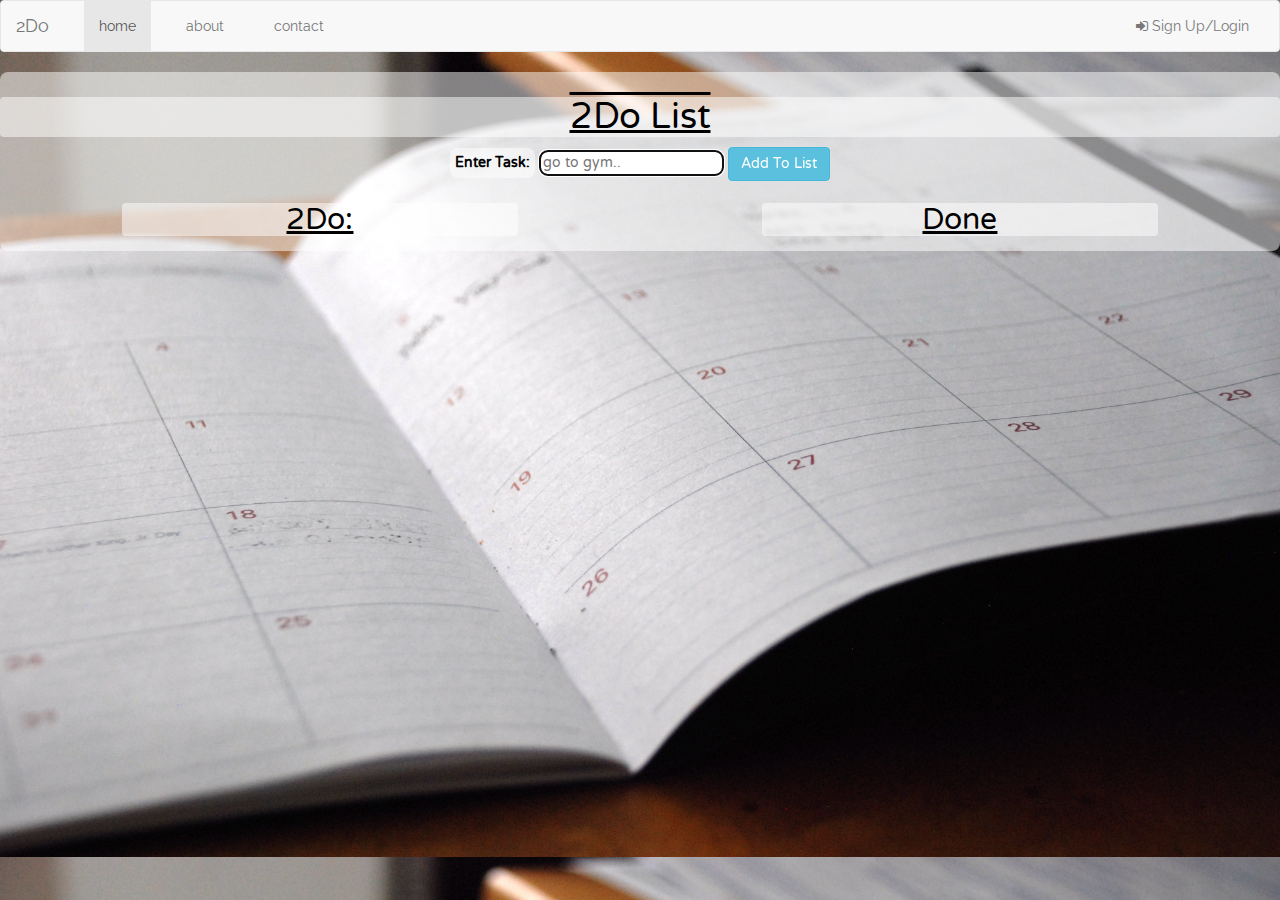
<file: index.html>
<!DOCTYPE html>
<html lang="en">
<head>
  <meta charset="UTF-8">
  <meta name="viewport" content="width=device-width, initial-scale=1.0">
  <meta http-equiv="X-UA-Compatible" content="ie=edge">
  <link rel="stylesheet" href="css/styles.css">
  <!-- Latest compiled and minified CSS -->
  <link rel="stylesheet" href="https://maxcdn.bootstrapcdn.com/bootstrap/3.3.7/css/bootstrap.min.css" integrity="sha384-BVYiiSIFeK1dGmJRAkycuHAHRg32OmUcww7on3RYdg4Va+PmSTsz/K68vbdEjh4u" crossorigin="anonymous">
  <link rel="stylesheet" href="https://cdnjs.cloudflare.com/ajax/libs/font-awesome/4.7.0/css/font-awesome.min.css">
  <link rel="stylesheet" href="css/bootstrap.min.css">
  <link rel="shortcut icon" href="img/favicon.ico"/>
  <title>2Do</title>

</head>
<body>
  <!--NAV BAR -->

<nav class="navbar navbar-default">
  <div class="container-fluid">
    <div class="navbar-header">
      <button type="button" class="navbar-toggle" data-toggle="collapse" data-target="#myNavbar">
        <span class="icon-bar"></span>
        <span class="icon-bar"></span>
        <span class="icon-bar"></span>
      </button>
      <a class="navbar-brand raleway" href="index.html">2Do</a>
    </div>
    <div class="collapse navbar-collapse raleway" id="myNavbar">
      <ul class="nav navbar-nav">
        <li class="active"><a href="#" class="navlink">home</a></li>
        <li><a href="about.html" class="navlink">about</a></li>
        <li><a href="contact.html" class="navlink">contact</a></li>
      </ul>
      <ul class="nav navbar-nav navbar-right">
        <li><a href="logsignin.html" class="navlink"><i class="fa fa-sign-in" aria-hidden="true"></i> Sign Up/Login</a></li>
      </ul>
    </div>
  </div>
</nav>



<!--CONTENT STARTS-->
<div class="container-fluid varela black-text main txt-bg">

  <!--input row-->
  <div class="row">
    <h1 class="text-center white-txt-black-bg line">2Do List</h1>
    <div class="col-sm-12 text-center center-block">

    <form action="" class="center-block" id="form">
      <label for="" class="black-text txt-bg">Enter Task:</label>

        <input type="text" name="inputField" placeholder="go to gym.." id="userInput" class="border" autofocus required>

        <button type="button" name="submit" class="btn btn-info addBtn" id="addBtn"> Add To List </button>
    </form>

    </div>
  </div>

<!--task row-->
<div class="row tasklists">
  <!-- NOT DONE COLUMN-->
  <div class="col-md-4 col-md-offset-1 inc-col">
    <h2 class="text-center white-txt-black-bg underline">2Do:</h2>
    <ul id="todo" class="white-txt-black-bg Tajawal"><!--TO-DO LIST-->

    </ul>
  </div>
  <!-- DONE COLUMN-->
  <div class="col-md-4 col-md-offset-2 com-col">
    <h2 class="text-center white-txt-black-bg underline">Done</h2>
    <ul id="done" class="white-txt-black-bg done Tajawal"><!--FINISHED TASKS LIST-->

    </ul>

  </div>
</div>


</div>  <!--End container-fluid-->
</body>

<script src="js/script.js"></script>
<script src="https://code.jquery.com/jquery-2.2.4.min.js" integrity="sha256-BbhdlvQf/xTY9gja0Dq3HiwQF8LaCRTXxZKRutelT44=" crossorigin="anonymous"></script>
<script src="https://maxcdn.bootstrapcdn.com/bootstrap/3.3.7/js/bootstrap.min.js" integrity="sha384-Tc5IQib027qvyjSMfHjOMaLkfuWVxZxUPnCJA7l2mCWNIpG9mGCD8wGNIcPD7Txa" crossorigin="anonymous"></script>
<script src="js/bootstrap.min.js"></script>


</html>
</file>
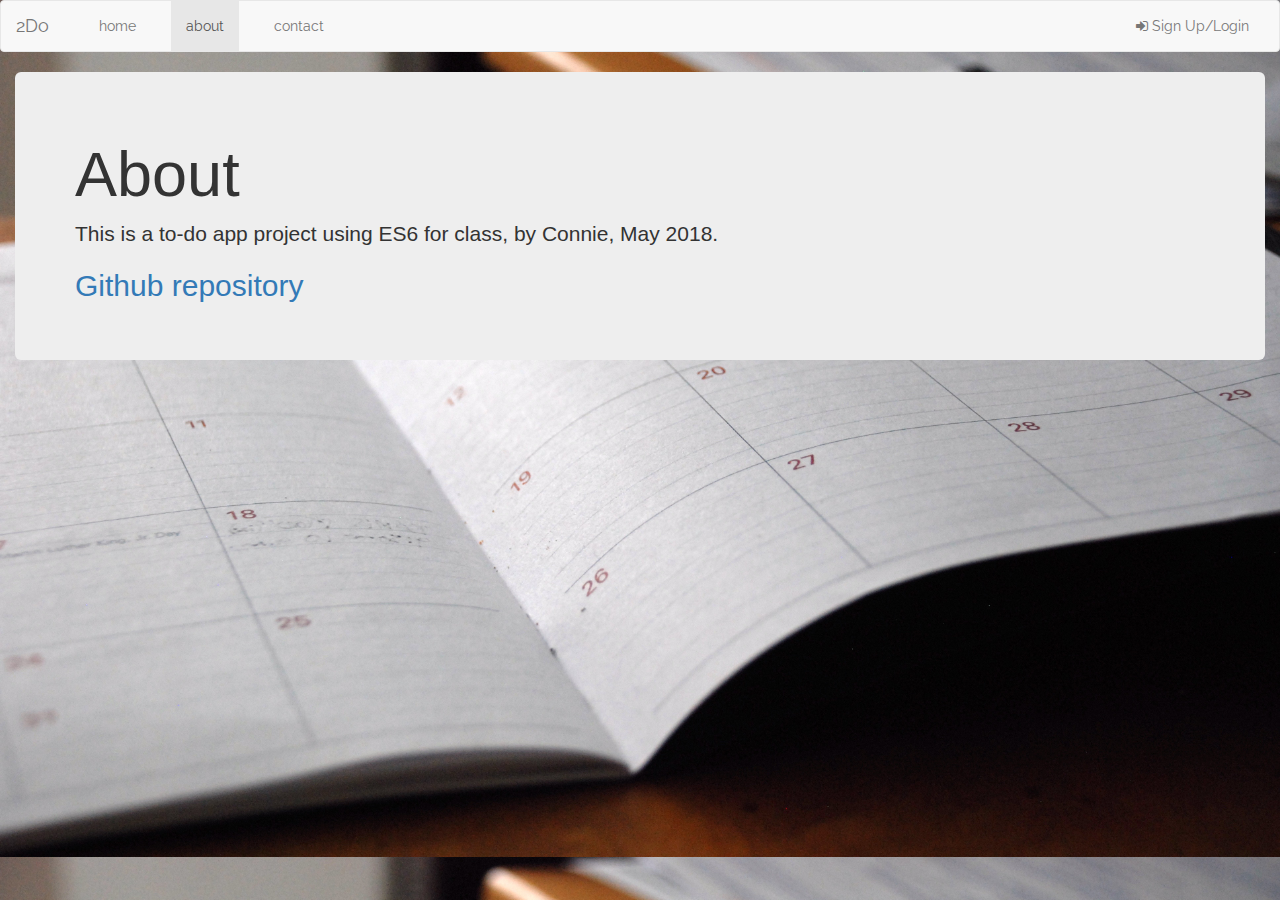
<file: about.html>
<!DOCTYPE html>
<html lang="en">
<head>
  <meta charset="UTF-8">
  <meta name="viewport" content="width=device-width, initial-scale=1.0">
  <meta http-equiv="X-UA-Compatible" content="ie=edge">
  <link rel="stylesheet" href="css/styles.css">
  <!-- Latest compiled and minified CSS -->
  <link rel="stylesheet" href="https://maxcdn.bootstrapcdn.com/bootstrap/3.3.7/css/bootstrap.min.css" integrity="sha384-BVYiiSIFeK1dGmJRAkycuHAHRg32OmUcww7on3RYdg4Va+PmSTsz/K68vbdEjh4u" crossorigin="anonymous">
  <link rel="stylesheet" href="https://cdnjs.cloudflare.com/ajax/libs/font-awesome/4.7.0/css/font-awesome.min.css">
  <link rel="stylesheet" href="css/bootstrap.min.css">
  <link rel="shortcut icon" href="img/favicon.ico"/>

  <title>About</title>

</head>
<body>
  <!--NAV BAR -->

  <nav class="navbar navbar-default">
    <div class="container-fluid">
      <div class="navbar-header">
        <button type="button" class="navbar-toggle" data-toggle="collapse" data-target="#myNavbar">
          <span class="icon-bar"></span>
          <span class="icon-bar"></span>
          <span class="icon-bar"></span>
        </button>
        <a class="navbar-brand raleway" href="index.html">2Do</a>
      </div>
      <div class="collapse navbar-collapse raleway" id="myNavbar">
        <ul class="nav navbar-nav">
          <li><a href="index.html" class="navlink">home</a></li>
          <li class="active"><a href="about.html" class="navlink">about</a></li>
          <li><a href="contact.html" class="navlink">contact</a></li>
        </ul>
        <ul class="nav navbar-nav navbar-right">
          <li><a href="logsignin.html" class="navlink"><i class="fa fa-sign-in" aria-hidden="true"></i> Sign Up/Login</a></li>
        </ul>
      </div>
    </div>
  </nav>

<div class="container-fluid">

  <div class="jumbotron">
      <h1>About</h1>
      <p>This is a to-do app project using ES6 for class, by Connie, May 2018.</p>

      <h2><a href="https://github.com/connielion/js1-final">Github repository</a></h2>
  </div>
</div>
</body>

<script src="js/script.js"></script>
<script src="https://code.jquery.com/jquery-2.2.4.min.js" integrity="sha256-BbhdlvQf/xTY9gja0Dq3HiwQF8LaCRTXxZKRutelT44=" crossorigin="anonymous"></script>
<script src="https://maxcdn.bootstrapcdn.com/bootstrap/3.3.7/js/bootstrap.min.js" integrity="sha384-Tc5IQib027qvyjSMfHjOMaLkfuWVxZxUPnCJA7l2mCWNIpG9mGCD8wGNIcPD7Txa" crossorigin="anonymous"></script>
<script src="js/bootstrap.min.js"></script>


</html>
</file>
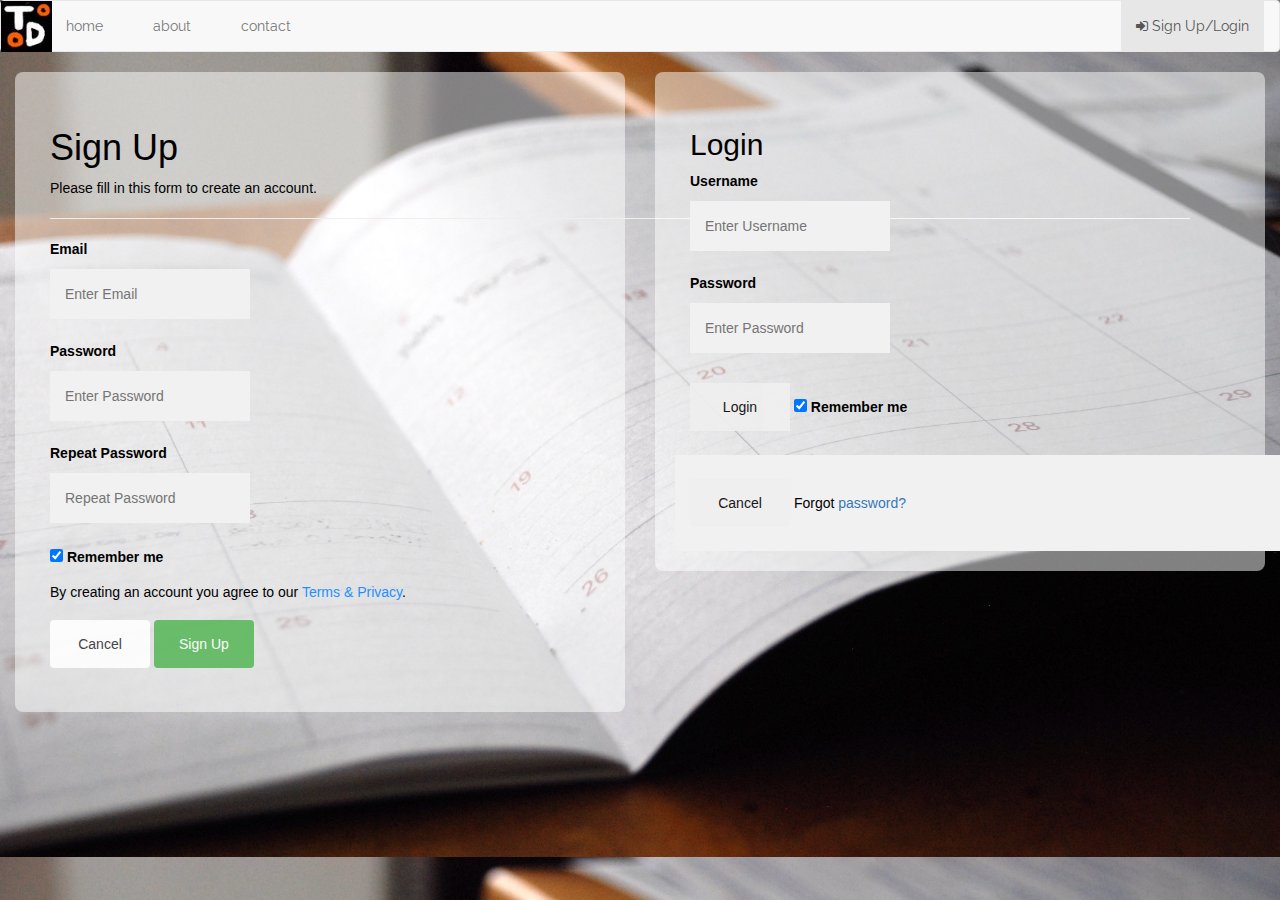
<file: logsignin.html>
<!DOCTYPE html>
<html lang="en">
<head>
  <meta charset="UTF-8">
  <meta name="viewport" content="width=device-width, initial-scale=1.0">
  <meta http-equiv="X-UA-Compatible" content="ie=edge">
  <link rel="stylesheet" href="css/styles.css">
  <!-- Latest compiled and minified CSS -->
  <link rel="stylesheet" href="https://maxcdn.bootstrapcdn.com/bootstrap/3.3.7/css/bootstrap.min.css" integrity="sha384-BVYiiSIFeK1dGmJRAkycuHAHRg32OmUcww7on3RYdg4Va+PmSTsz/K68vbdEjh4u" crossorigin="anonymous">
  <link rel="stylesheet" href="https://cdnjs.cloudflare.com/ajax/libs/font-awesome/4.7.0/css/font-awesome.min.css">
  <link rel="stylesheet" href="css/bootstrap.min.css">
  <link rel="shortcut icon" href="img/favicon.ico"/>
  <title>ToDue</title>

</head>
<body>
  <!--NAV BAR -->
<nav class="navbar navbar-default raleway">
  <div class="container-fluid">
    <div class="navbar-header">
      <button type="button" class="navbar-toggle" data-toggle="collapse" data-target="#myNavbar">
        <span class="icon-bar"></span>
        <span class="icon-bar"></span>
        <span class="icon-bar"></span>
      </button>
      <a class="navbar-brand raleway" href="index.html"><img src="img/logo.jpg" alt="logo" class="logo img-responsive"></a>
    </div>
    <div class="collapse navbar-collapse" id="myNavbar">
      <ul class="nav navbar-nav">
        <li><a href="index.html" class="navlink">home</a></li>
        <li><a href="about.html" class="navlink">about</a></li>
        <li><a href="contact.html" class="navlink">contact</a></li>
      </ul>
      <ul class="nav navbar-nav navbar-right">
        <li class="active"><a href="logsignin.html" class="navlink"><i class="fa fa-sign-in" aria-hidden="true"></i> Sign Up/Login</a></li>

      </ul>
    </div>
  </div>
</nav>


<div class="container-fluid">
  <div class="row">
    <div class="col-md-6">

        <form action="action_page.php" class="bg white-text signup"">
  <div class="container">
    <h1>Sign Up</h1>
    <p>Please fill in this form to create an account.</p>
    <hr>

    <label for="email"><b>Email</b></label>
    <input type="text" placeholder="Enter Email" name="email" required>

    <label for="psw"><b>Password</b></label>
    <input type="password" placeholder="Enter Password" name="psw" required>

    <label for="psw-repeat"><b>Repeat Password</b></label>
    <input type="password" placeholder="Repeat Password" name="psw-repeat" required>

    <label>
      <input type="checkbox" checked="checked" name="remember" style="margin-bottom:15px"> Remember me
    </label>

    <p>By creating an account you agree to our <a href="#" style="color:dodgerblue">Terms & Privacy</a>.</p>

    <div class="clearfix">
      <button type="button" class="cancelbtn btn btn-default">Cancel</button>
      <button type="submit" class="signupbtn btn btn-success">Sign Up</button>
    </div>
  </div>
</form>
    </div>
    <div class="col-xs-6">

      <form action="action_page.php" class="signup bg">

<div class="container">
  <h2>Login</h2>
  <label for="uname"><b>Username</b></label>
  <input type="text" placeholder="Enter Username" name="uname" required>

  <label for="psw"><b>Password</b></label>
  <input type="password" placeholder="Enter Password" name="psw" required>

  <button type="submit">Login</button>
  <label>
    <input type="checkbox" checked="checked" name="remember"> Remember me
  </label>
</div>

<div class="container" style="background-color:#f1f1f1">
  <button type="button" class="cancelbtn">Cancel</button>
  <span class="psw">Forgot <a href="#">password?</a></span>
</div>
</form>

    </div>
  </div>
</div>

<script src="js/script.js"></script>
<script src="https://code.jquery.com/jquery-2.2.4.min.js" integrity="sha256-BbhdlvQf/xTY9gja0Dq3HiwQF8LaCRTXxZKRutelT44=" crossorigin="anonymous"></script>
<script src="https://maxcdn.bootstrapcdn.com/bootstrap/3.3.7/js/bootstrap.min.js" integrity="sha384-Tc5IQib027qvyjSMfHjOMaLkfuWVxZxUPnCJA7l2mCWNIpG9mGCD8wGNIcPD7Txa" crossorigin="anonymous"></script>
<script src="js/bootstrap.min.js"></script>


</html>
</file>
<file: css/styles.css>
@import url('https://fonts.googleapis.com/css?family=Raleway:700|Varela+Round|Montserrat');

body {
  background-image: url('../img/bg1.jpg');
  background-size: 100% auto;
}

.raleway {
  font-family: 'Raleway', sans-serif;
}

.varela {
  font-family: 'Varela Round', sans-serif;
}

.right {
  padding-left: 50px;
  color: #000;
  font-size: 40px;
  font-family: 'Varela Round' sans-serif;
}

.Montserrat {
  font-family: 'Montserrat', sans-serif;
}
.txt-bg {
display: inline-block;
padding: 5px;
background-color: rgba(255, 255, 255, 0.5);
color: #000;
border-radius: 8px;
}


/* your -to do list styling*/
.line {
  text-decoration: underline overline;
}

.underline {
  text-decoration: underline;
}


.userInput {
  border: 1px solid #bbb;
  height: 100px;
  border-radius: 4px;
}

.black-text {
  color: #000;
}

.white-text {
  color: #fff;
}

.white-txt-black-bg {
  color: #000;
  background-color: rgba(255, 255, 255, 0.5);
  border-radius: 4px;
}

.navlink {
  color: #fff;
  margin-left: 20px;
}

/* CONTAINER FLUID CSS */

.main {
  display: flex;
  flex-wrap: wrap;
  flex-direction: column;
  color: #000;
}


.todo {
  flex-direction: column;
  align-items: center;
  justify-content: center;
}
.done {
  flex-direction: column;
  align-items: center;
  justify-content: center;
}

.form {
  padding-bottom: 5px;
  border-bottom: 2px solid #333;
}

.mr {
  margin-right: 10px;
}

.li-padding {
  padding: 5px;
  margin-bottom: 5px;
}

ul li label {
  padding-right: 5px;
  font-size: 20px;
  /*text-shadow: 2px 2px #ddd;*/
}

.border {
  border-radius: 8px;
}
.margin-side {
  margin-left: 5px;
  margin-right: 5px;
}

.done label {
  text-decoration: line-through;
}

.container > form> input[type=text], select, textarea {
    width: 100%; /* Full width */
    padding: 12px; /* Some padding */
    border: 1px solid #ccc; /* Gray border */
    border-radius: 4px; /* Rounded borders */
    box-sizing: border-box; /* Make sure that padding and width stays in place */
    margin-top: 6px; /* Add a top margin */
    margin-bottom: 16px; /* Bottom margin */
    resize: vertical /* Allow the user to vertically resize the textarea (not horizontally) */
}

/* Style the submit button with a specific background color etc */
input[type=submit] {
    background-color: #4CAF50;
    color: #fff;
    padding: 12px 20px;
    border: none;
    border-radius: 4px;
    cursor: pointer;
}

/* When moving the mouse over the submit button, add a darker green color */
input[type=submit]:hover {
    background-color: #45a049;
}

.bg {
  background-color: rgba(255, 255, 255, 0.5);
  color: #000;
  border-radius: 8px;
  padding: 20px;
}

.logo {
  height: 51px;
  width: 51px;
  position: absolute;
  top: 0px;
  left: 0px;
}


.black-bg {
background-color: rgba(0,0,0,.4);
border-radius: 4px;
}




/* Full-width input fields */
  .signup input[type=text], input[type=password] {
  width: 200px;
  padding: 15px;
  margin: 5px 0 22px 0;
  display: block;
  border: none;
  background: #f1f1f1;
}



.signup input[type=text]:focus, input[type=password]:focus {
  background-color: #ddd;
  outline: none;
}

hr {
  border: 1px solid #f1f1f1;
  margin-bottom: 25px;
}

/* Set a style for all buttons */
.signup button {

  
  padding: 14px 20px;
  margin: 8px 0;
  border: none;
  cursor: pointer;
  width: 100px;
  opacity: 0.9;
}

button:hover {
  opacity:1;
}

/* Extra styles for the cancel button */


/* Float cancel and signup buttons and add an equal width */
.cancelbtn, .signupbtn {

}

/* Add padding to container elements */
.container {
  padding: 16px;
}

/* Clear floats */
.clearfix::after {
  content: "";
  clear: both;
  display: table;
}

/* Change styles for cancel button and signup button on extra small screens */
@media screen and (max-width: 300px) {
  .cancelbtn, .signupbtn {
    width: 100%;
  }
}
</file>
